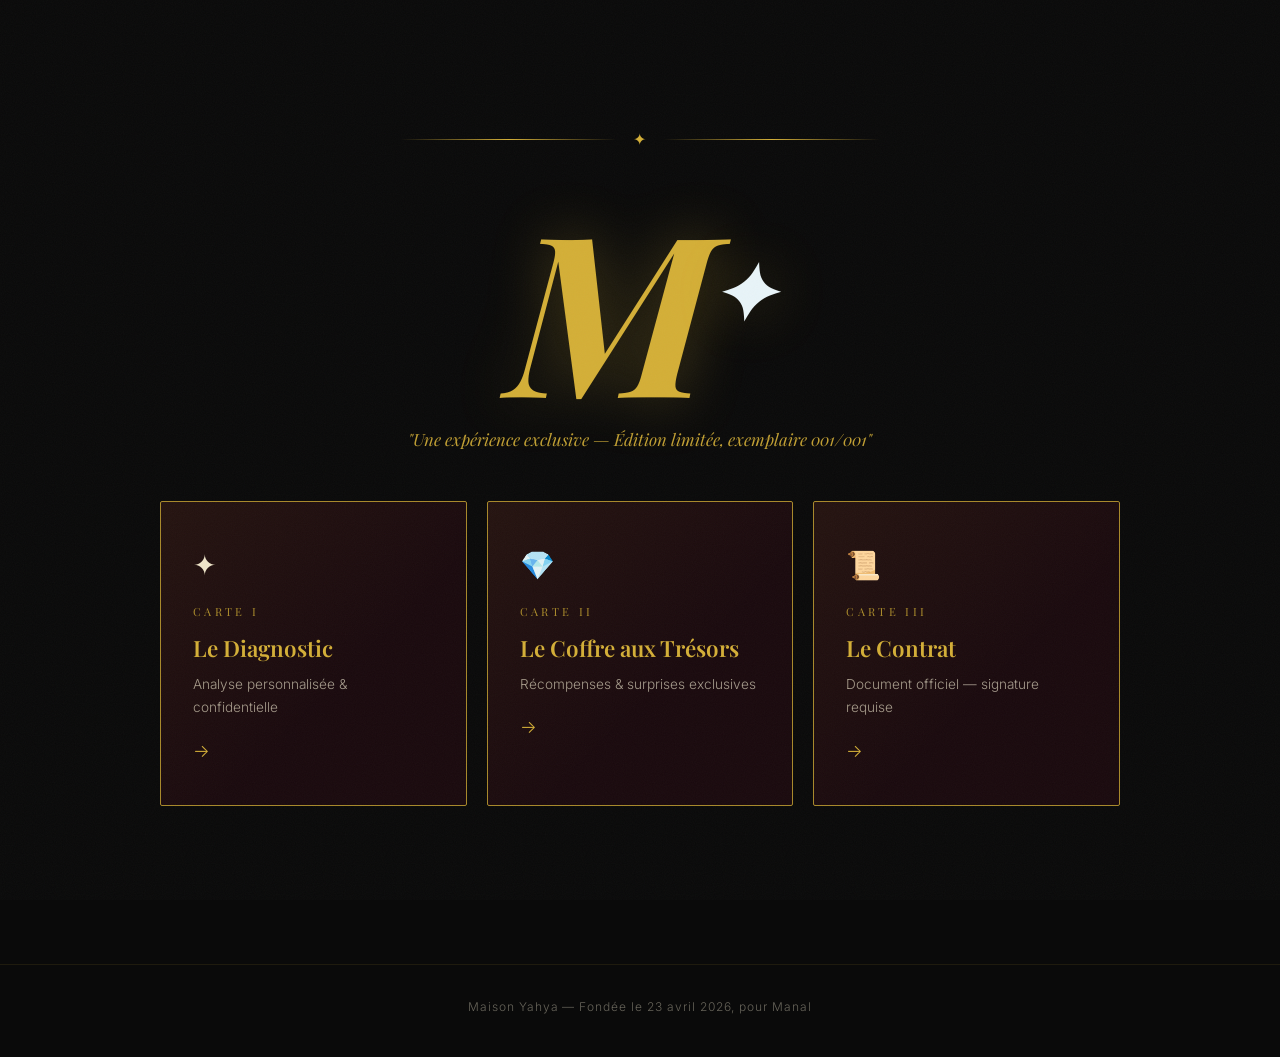
<file: index.html>
<!DOCTYPE html>
<html lang="fr">
<head>
  <meta charset="UTF-8" />
  <meta name="viewport" content="width=device-width, initial-scale=1.0" />
  <title>MAISON YAHYA — Édition 001/001</title>
  <meta name="description" content="Une expérience web exclusive créée avec soin — Édition limitée, exemplaire 001/001." />
  <meta property="og:title" content="MAISON YAHYA — Édition 001/001" />
  <meta property="og:description" content="Une expérience exclusive, pour Manal." />
  <meta property="og:type" content="website" />
  <!-- SVG favicon: gold ✦ on #0a0a0a -->
  <link rel="icon" type="image/svg+xml" href="data:image/svg+xml,%3Csvg xmlns='http://www.w3.org/2000/svg' viewBox='0 0 32 32'%3E%3Crect width='32' height='32' fill='%230a0a0a'/%3E%3Ctext x='50%25' y='54%25' dominant-baseline='middle' text-anchor='middle' font-size='20' fill='%23d4af37'%3E%E2%9C%A6%3C/text%3E%3C/svg%3E" />
  <link rel="stylesheet" href="styles.css" />
</head>
<body>
  <main>
    <section class="hero" aria-label="Accueil Maison Yahya">
      <!-- Background sparkle diamonds -->
      <span class="bg-diamond" style="top:8%;left:12%;animation-delay:0s" aria-hidden="true">✦</span>
      <span class="bg-diamond" style="top:15%;right:18%;animation-delay:0.7s" aria-hidden="true">✦</span>
      <span class="bg-diamond" style="top:72%;left:7%;animation-delay:1.4s" aria-hidden="true">✦</span>
      <span class="bg-diamond" style="top:80%;right:10%;animation-delay:0.35s" aria-hidden="true">✦</span>
      <span class="bg-diamond" style="top:40%;left:4%;animation-delay:2.1s" aria-hidden="true">✦</span>
      <span class="bg-diamond" style="top:55%;right:5%;animation-delay:1.05s" aria-hidden="true">✦</span>
      <span class="bg-diamond" style="top:25%;left:48%;animation-delay:1.75s" aria-hidden="true">✦</span>
      <span class="bg-diamond" style="top:88%;left:55%;animation-delay:0.5s" aria-hidden="true">✦</span>

      <div class="luxury-divider" aria-hidden="true"><span>✦</span></div>

      <h1 class="hero-logo" aria-label="M — Maison Yahya">M<span class="diamond-accent" aria-hidden="true">✦</span></h1>

      <p class="hero-tagline"><em>"Une expérience exclusive — Édition limitée, exemplaire 001/001"</em></p>

      <nav class="cards-grid" aria-label="Collection Maison Yahya">
        <a class="luxury-card" href="diagnostic.html" aria-label="Accéder à Le Diagnostic — Analyse personnalisée et confidentielle">
          <div class="card-icon" aria-hidden="true">✦</div>
          <div class="card-numeral">Carte I</div>
          <div class="card-title">Le Diagnostic</div>
          <p class="card-subtitle">Analyse personnalisée &amp; confidentielle</p>
          <div class="card-arrow" aria-hidden="true">→</div>
        </a>
        <a class="luxury-card" href="coffre.html" aria-label="Accéder à Le Coffre aux Trésors — Récompenses et surprises exclusives">
          <div class="card-icon" aria-hidden="true">💎</div>
          <div class="card-numeral">Carte II</div>
          <div class="card-title">Le Coffre aux Trésors</div>
          <p class="card-subtitle">Récompenses &amp; surprises exclusives</p>
          <div class="card-arrow" aria-hidden="true">→</div>
        </a>
        <a class="luxury-card" href="contrat.html" aria-label="Accéder à Le Contrat — Document officiel, signature requise">
          <div class="card-icon" aria-hidden="true">📜</div>
          <div class="card-numeral">Carte III</div>
          <div class="card-title">Le Contrat</div>
          <p class="card-subtitle">Document officiel — signature requise</p>
          <div class="card-arrow" aria-hidden="true">→</div>
        </a>
      </nav>
    </section>
  </main>

  <footer class="site-footer">Maison Yahya — Fondée le 23 avril 2026, pour Manal</footer>

  <script src="app.js" defer></script>
</body>
</html>
</file>
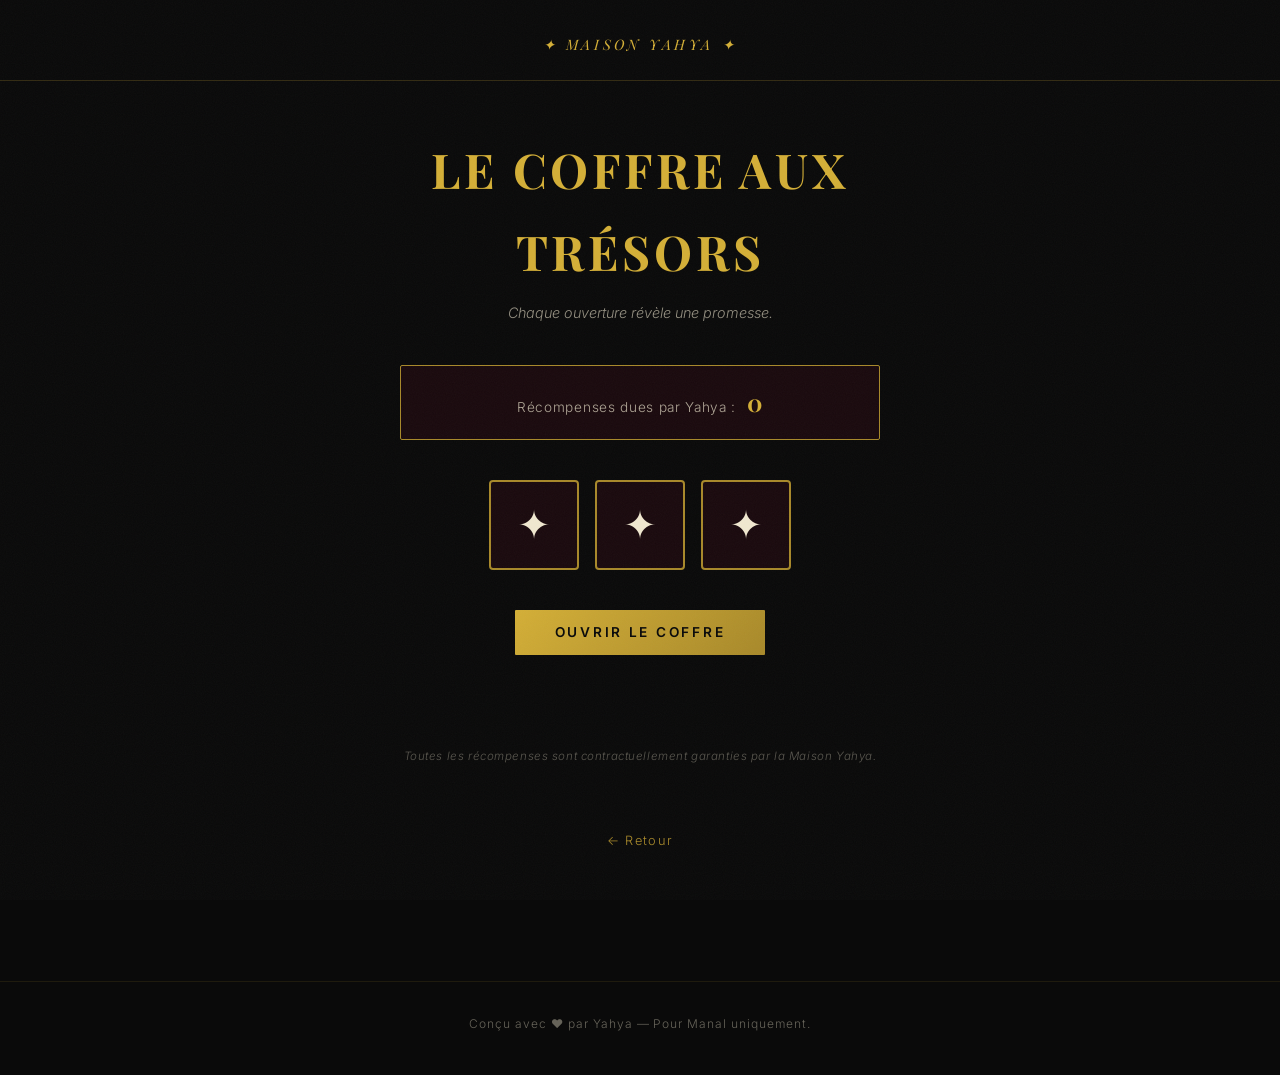
<file: coffre.html>
<!DOCTYPE html>
<html lang="fr">
<head>
  <meta charset="UTF-8" />
  <meta name="viewport" content="width=device-width, initial-scale=1.0" />
  <title>Le Coffre aux Trésors — Maison Yahya</title>
  <meta name="description" content="Chaque ouverture révèle une promesse — Le Coffre aux Trésors de Maison Yahya." />
  <!-- SVG favicon: gold ✦ on #0a0a0a -->
  <link rel="icon" type="image/svg+xml" href="data:image/svg+xml,%3Csvg xmlns='http://www.w3.org/2000/svg' viewBox='0 0 32 32'%3E%3Crect width='32' height='32' fill='%230a0a0a'/%3E%3Ctext x='50%25' y='54%25' dominant-baseline='middle' text-anchor='middle' font-size='20' fill='%23d4af37'%3E%E2%9C%A6%3C/text%3E%3C/svg%3E" />
  <link rel="stylesheet" href="styles.css" />
</head>
<body>
  <header class="maison-header">
    <p>✦ MAISON YAHYA ✦</p>
  </header>

  <main class="coffre-main">
    <h1>LE COFFRE AUX TRÉSORS</h1>
    <p class="coffre-sub"><em>Chaque ouverture révèle une promesse.</em></p>

    <div class="rewards-counter" role="status" aria-label="Compteur de récompenses">
      Récompenses dues par Yahya :
      <span id="count-display" aria-live="polite">0</span>
    </div>

    <div class="vault-display" aria-label="Affichage du coffre" aria-live="polite">
      <div class="slot" id="slot-0" aria-hidden="true"><div class="slot-inner" id="slot-inner-0">✦</div></div>
      <div class="slot" id="slot-1" aria-hidden="true"><div class="slot-inner" id="slot-inner-1">✦</div></div>
      <div class="slot" id="slot-2" aria-hidden="true"><div class="slot-inner" id="slot-inner-2">✦</div></div>
    </div>

    <button id="btn-ouvrir" class="btn-gold" aria-label="Ouvrir le coffre">OUVRIR LE COFFRE</button>

    <div id="result-message" class="result-message" aria-live="assertive" role="status"></div>

    <p class="coffre-fine-print">Toutes les récompenses sont contractuellement garanties par la Maison Yahya.</p>

    <a class="back-link" href="index.html" aria-label="Retour à la collection">← Retour</a>
  </main>

  <footer class="site-footer">Conçu avec ❤️ par Yahya — Pour Manal uniquement.</footer>

  <script src="app.js"></script>
  <script>
    const countEl = document.getElementById('count-display');
    const btnOuvrir = document.getElementById('btn-ouvrir');
    const resultMsg = document.getElementById('result-message');
    const rewardsCounter = document.querySelector('.rewards-counter');
    const slotInners = [
      document.getElementById('slot-inner-0'),
      document.getElementById('slot-inner-1'),
      document.getElementById('slot-inner-2')
    ];
    const slots = [
      document.getElementById('slot-0'),
      document.getElementById('slot-1'),
      document.getElementById('slot-2')
    ];
    const ALL_SYMBOLS = ['💎', '🍣', '❤️', '🌹', '👑', '✨'];

    // Init counter from localStorage
    countEl.textContent = getRewardsCount();

    // Animate a single slot: cycles through symbols every 80ms, stops after stopAfterMs
    function animateSlot(slotInnerEl, slotEl, stopAfterMs, finalSymbol) {
      slotEl.classList.add('spinning');
      let i = 0;
      const interval = setInterval(function () {
        slotInnerEl.textContent = ALL_SYMBOLS[i % ALL_SYMBOLS.length];
        i++;
      }, 80);
      setTimeout(function () {
        clearInterval(interval);
        slotInnerEl.textContent = finalSymbol;
        slotEl.classList.remove('spinning');
      }, stopAfterMs);
    }

    btnOuvrir.addEventListener('click', function () {
      // Disable button during spin
      btnOuvrir.disabled = true;
      resultMsg.textContent = '';

      const result = spinVault();

      // Animate each slot with staggered stop times
      animateSlot(slotInners[0], slots[0], 1000, result.symbols[0]);
      animateSlot(slotInners[1], slots[1], 1300, result.symbols[1]);
      animateSlot(slotInners[2], slots[2], 1600, result.symbols[2]);

      // Show result after last slot stops
      setTimeout(function () {
        resultMsg.textContent = result.message;

        if (result.isWin) {
          const newCount = incrementRewards();
          countEl.textContent = newCount;
          // Flash counter
          rewardsCounter.classList.remove('flash');
          void rewardsCounter.offsetWidth; // force reflow
          rewardsCounter.classList.add('flash');
          setTimeout(function () { rewardsCounter.classList.remove('flash'); }, 600);
        }

        if (result.isJackpot) {
          launchConfetti(3000);
          // Vault glow effect
          slots.forEach(function (s) { s.style.boxShadow = '0 0 30px rgba(212,175,55,0.8)'; });
          setTimeout(function () {
            slots.forEach(function (s) { s.style.boxShadow = ''; });
          }, 3200);
        }

        // Re-enable button
        btnOuvrir.disabled = false;
      }, 1800);
    });
  </script>
</body>
</html>
</file>
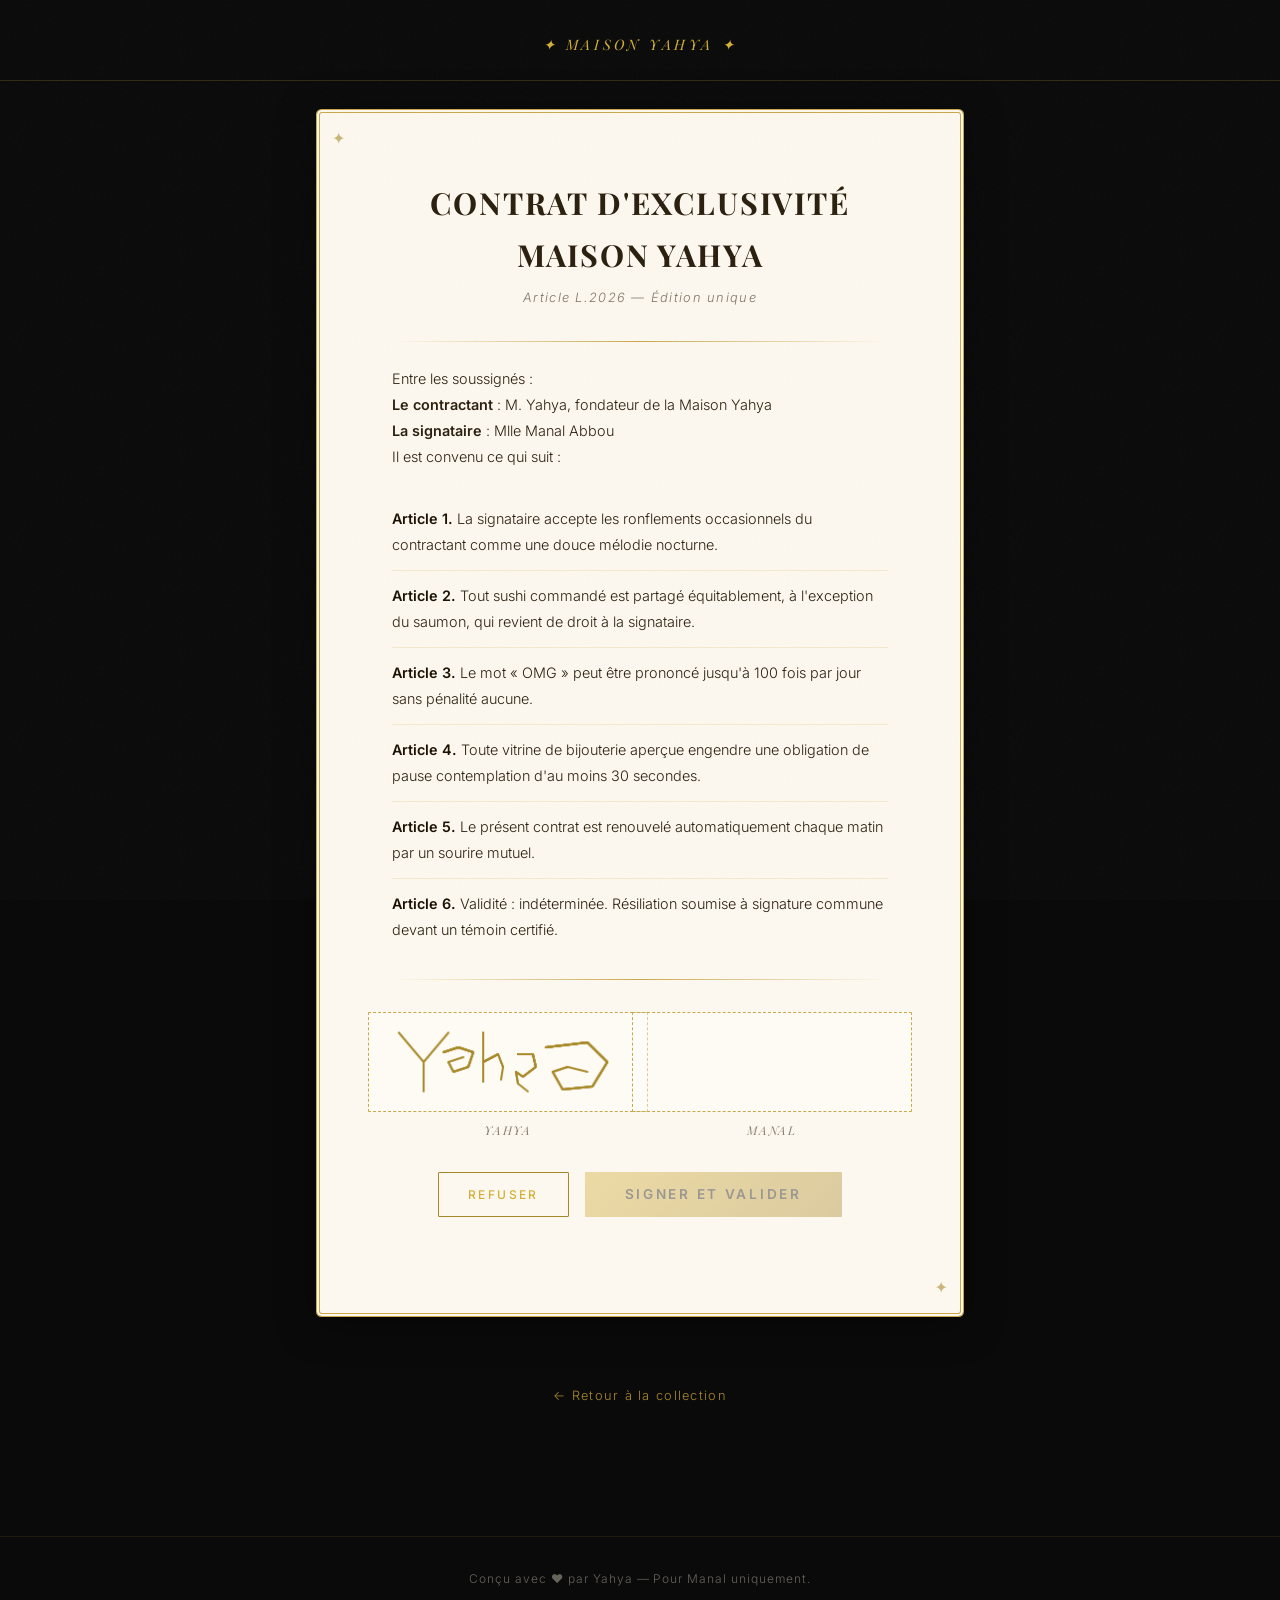
<file: contrat.html>
<!DOCTYPE html>
<html lang="fr">
<head>
  <meta charset="UTF-8" />
  <meta name="viewport" content="width=device-width, initial-scale=1.0" />
  <title>Le Contrat d'Exclusivité — Maison Yahya</title>
  <meta name="description" content="Contrat d'exclusivité officiel — Maison Yahya. Signature requise." />
  <!-- SVG favicon: gold ✦ on #0a0a0a -->
  <link rel="icon" type="image/svg+xml" href="data:image/svg+xml,%3Csvg xmlns='http://www.w3.org/2000/svg' viewBox='0 0 32 32'%3E%3Crect width='32' height='32' fill='%230a0a0a'/%3E%3Ctext x='50%25' y='54%25' dominant-baseline='middle' text-anchor='middle' font-size='20' fill='%23d4af37'%3E%E2%9C%A6%3C/text%3E%3C/svg%3E" />
  <link rel="stylesheet" href="styles.css" />
</head>
<body class="contract-page-body">
  <header class="maison-header">
    <p>✦ MAISON YAHYA ✦</p>
  </header>

  <main class="contract-main">
    <div class="contract-scroll" id="contract-scroll">
      <!-- Wax seal (hidden until signed) -->
      <div class="wax-seal" id="wax-seal" aria-hidden="true">
        <div class="wax-seal-symbol">✦ VALIDÉ ❤️ ✦</div>
        <div class="wax-seal-text">Maison Yahya 2026</div>
      </div>

      <header class="contract-header">
        <h1>CONTRAT D'EXCLUSIVITÉ<br>MAISON YAHYA</h1>
        <p class="contract-sub">Article L.2026 — Édition unique</p>
      </header>

      <div class="contract-divider" aria-hidden="true"></div>

      <section class="contract-parties" aria-label="Parties contractantes">
        <p>Entre les soussignés :</p>
        <p><strong>Le contractant</strong> : M. Yahya, fondateur de la Maison Yahya</p>
        <p><strong>La signataire</strong> : Mlle Manal Abbou</p>
        <p>Il est convenu ce qui suit :</p>
      </section>

      <ol class="contract-articles" aria-label="Articles du contrat">
        <li><strong>Article 1.</strong> La signataire accepte les ronflements occasionnels du contractant comme une douce mélodie nocturne.</li>
        <li><strong>Article 2.</strong> Tout sushi commandé est partagé équitablement, à l'exception du saumon, qui revient de droit à la signataire.</li>
        <li><strong>Article 3.</strong> Le mot « OMG » peut être prononcé jusqu'à 100 fois par jour sans pénalité aucune.</li>
        <li><strong>Article 4.</strong> Toute vitrine de bijouterie aperçue engendre une obligation de pause contemplation d'au moins 30 secondes.</li>
        <li><strong>Article 5.</strong> Le présent contrat est renouvelé automatiquement chaque matin par un sourire mutuel.</li>
        <li><strong>Article 6.</strong> Validité : indéterminée. Résiliation soumise à signature commune devant un témoin certifié.</li>
      </ol>

      <div class="contract-divider" aria-hidden="true"></div>

      <div class="signature-area" aria-label="Zone de signature">
        <div class="signature-box">
          <canvas id="sig-yahya" width="280" height="100" aria-label="Signature de Yahya (pré-remplie)"></canvas>
          <span class="sig-label">Yahya</span>
        </div>
        <div class="signature-box">
          <canvas id="sig-manal" width="280" height="100" aria-label="Zone de signature pour Manal"></canvas>
          <span class="sig-label">Manal</span>
        </div>
      </div>

      <div class="contract-buttons">
        <button id="btn-refuser" class="btn-ghost" aria-label="Refuser le contrat">REFUSER</button>
        <button id="btn-signer" class="btn-gold" disabled aria-label="Signer et valider le contrat">SIGNER ET VALIDER</button>
      </div>

      <p id="refuse-message" class="refuse-message" aria-live="polite" role="status"></p>
    </div>

    <p id="contract-confirmation" class="contract-confirmation" aria-live="polite" role="status">
      <em>Ce contrat est juridiquement contraignant pour les 80 prochaines années. Bienvenue, Mlle Abbou.</em>
    </p>

    <a class="back-link" href="index.html" aria-label="Retour à la collection">← Retour à la collection</a>
  </main>

  <footer class="site-footer">Conçu avec ❤️ par Yahya — Pour Manal uniquement.</footer>

  <script src="app.js"></script>
  <script>
    // ── Yahya pre-drawn signature ─────────────────────────────
    (function drawYahyaSignature() {
      const canvas = document.getElementById('sig-yahya');
      const ctx = canvas.getContext('2d');
      // Scale for device pixel ratio
      const dpr = window.devicePixelRatio || 1;
      canvas.width = 280 * dpr;
      canvas.height = 100 * dpr;
      canvas.style.width = '280px';
      canvas.style.height = '100px';
      ctx.scale(dpr, dpr);

      ctx.strokeStyle = '#a8892a';
      ctx.lineWidth = 2;
      ctx.lineCap = 'round';
      ctx.lineJoin = 'round';

      // Cursive Y-shaped signature path animated segment by segment
      const segments = [
        // Y left stroke
        [[30, 20], [55, 50]],
        // Y right stroke
        [[80, 20], [55, 50]],
        // Y vertical stem
        [[55, 50], [55, 80]],
        // a curve
        [[75, 40], [90, 35], [105, 40], [100, 55], [85, 60], [80, 50], [95, 45]],
        // h stroke
        [[115, 20], [115, 70], [115, 50], [130, 42], [135, 55], [133, 68]],
        // y / a
        [[150, 42], [165, 42], [168, 55], [155, 65], [148, 60], [150, 72], [160, 80]],
        // a flourish
        [[178, 35], [220, 30], [240, 50], [225, 75], [195, 78], [185, 60], [200, 55], [220, 60]]
      ];

      let segIdx = 0;
      let pointIdx = 1;

      function drawNext() {
        if (segIdx >= segments.length) return;
        const seg = segments[segIdx];
        if (pointIdx === 1) {
          ctx.beginPath();
          ctx.moveTo(seg[0][0], seg[0][1]);
        }
        const pt = seg[pointIdx];
        ctx.lineTo(pt[0], pt[1]);
        ctx.stroke();

        pointIdx++;
        if (pointIdx >= seg.length) {
          segIdx++;
          pointIdx = 1;
        }
        setTimeout(drawNext, 25);
      }
      setTimeout(drawNext, 200);
    })();

    // ── Manal's signature canvas ──────────────────────────────
    (function setupManalCanvas() {
      const canvas = document.getElementById('sig-manal');
      const ctx = canvas.getContext('2d');
      const dpr = window.devicePixelRatio || 1;
      canvas.width = 280 * dpr;
      canvas.height = 100 * dpr;
      canvas.style.width = '280px';
      canvas.style.height = '100px';
      ctx.scale(dpr, dpr);

      ctx.strokeStyle = '#2a1f0e';
      ctx.lineWidth = 2;
      ctx.lineCap = 'round';
      ctx.lineJoin = 'round';

      let drawing = false;
      let strokeCount = 0;
      let lastX = 0, lastY = 0;
      const btnSigner = document.getElementById('btn-signer');

      function getPos(e) {
        const rect = canvas.getBoundingClientRect();
        const scaleX = 280 / rect.width;
        const scaleY = 100 / rect.height;
        if (e.touches) {
          return {
            x: (e.touches[0].clientX - rect.left) * scaleX,
            y: (e.touches[0].clientY - rect.top) * scaleY
          };
        }
        return {
          x: (e.clientX - rect.left) * scaleX,
          y: (e.clientY - rect.top) * scaleY
        };
      }

      function startDraw(e) {
        e.preventDefault();
        drawing = true;
        strokeCount++;
        const pos = getPos(e);
        lastX = pos.x;
        lastY = pos.y;
        ctx.beginPath();
        ctx.moveTo(lastX, lastY);
        if (strokeCount >= 3) {
          btnSigner.disabled = false;
        }
      }

      function draw(e) {
        e.preventDefault();
        if (!drawing) return;
        const pos = getPos(e);
        ctx.lineTo(pos.x, pos.y);
        ctx.stroke();
        lastX = pos.x;
        lastY = pos.y;
      }

      function stopDraw(e) {
        if (e) e.preventDefault();
        drawing = false;
      }

      canvas.addEventListener('mousedown', startDraw);
      canvas.addEventListener('mousemove', draw);
      canvas.addEventListener('mouseup', stopDraw);
      canvas.addEventListener('mouseleave', stopDraw);
      canvas.addEventListener('touchstart', startDraw, { passive: false });
      canvas.addEventListener('touchmove', draw, { passive: false });
      canvas.addEventListener('touchend', stopDraw, { passive: false });
    })();

    // ── Refuse button — runs away from cursor ─────────────────
    (function setupRefuseButton() {
      const btnRefuser = document.getElementById('btn-refuser');
      const refuseMsg = document.getElementById('refuse-message');
      let attemptCount = 0;

      btnRefuser.addEventListener('mouseenter', function () {
        attemptCount++;
        if (attemptCount > 5) {
          refuseMsg.textContent = 'Tu peux essayer, mais c\'est inutile 😉';
          return;
        }
        // Move to a random position within viewport, fixed positioning
        const vw = window.innerWidth;
        const vh = window.innerHeight;
        const margin = 60;
        const newX = Math.random() * (vw - 2 * margin) + margin;
        const newY = Math.random() * (vh - 2 * margin) + margin;
        btnRefuser.style.position = 'fixed';
        btnRefuser.style.left = newX + 'px';
        btnRefuser.style.top = newY + 'px';
        btnRefuser.style.zIndex = '1000';
      });
    })();

    // ── Sign button ───────────────────────────────────────────
    (function setupSignButton() {
      const btnSigner = document.getElementById('btn-signer');
      const waxSeal = document.getElementById('wax-seal');
      const confirmation = document.getElementById('contract-confirmation');

      btnSigner.addEventListener('click', function () {
        // Show wax seal with stamp animation
        waxSeal.style.display = 'flex';
        waxSeal.removeAttribute('aria-hidden');
        // Force reflow before adding class
        void waxSeal.offsetWidth;
        waxSeal.classList.add('stamped');

        // After 700ms show confirmation + confetti
        setTimeout(function () {
          confirmation.style.display = 'block';
          launchConfetti(2000);
        }, 700);

        btnSigner.disabled = true;
      });
    })();
  </script>
</body>
</html>
</file>
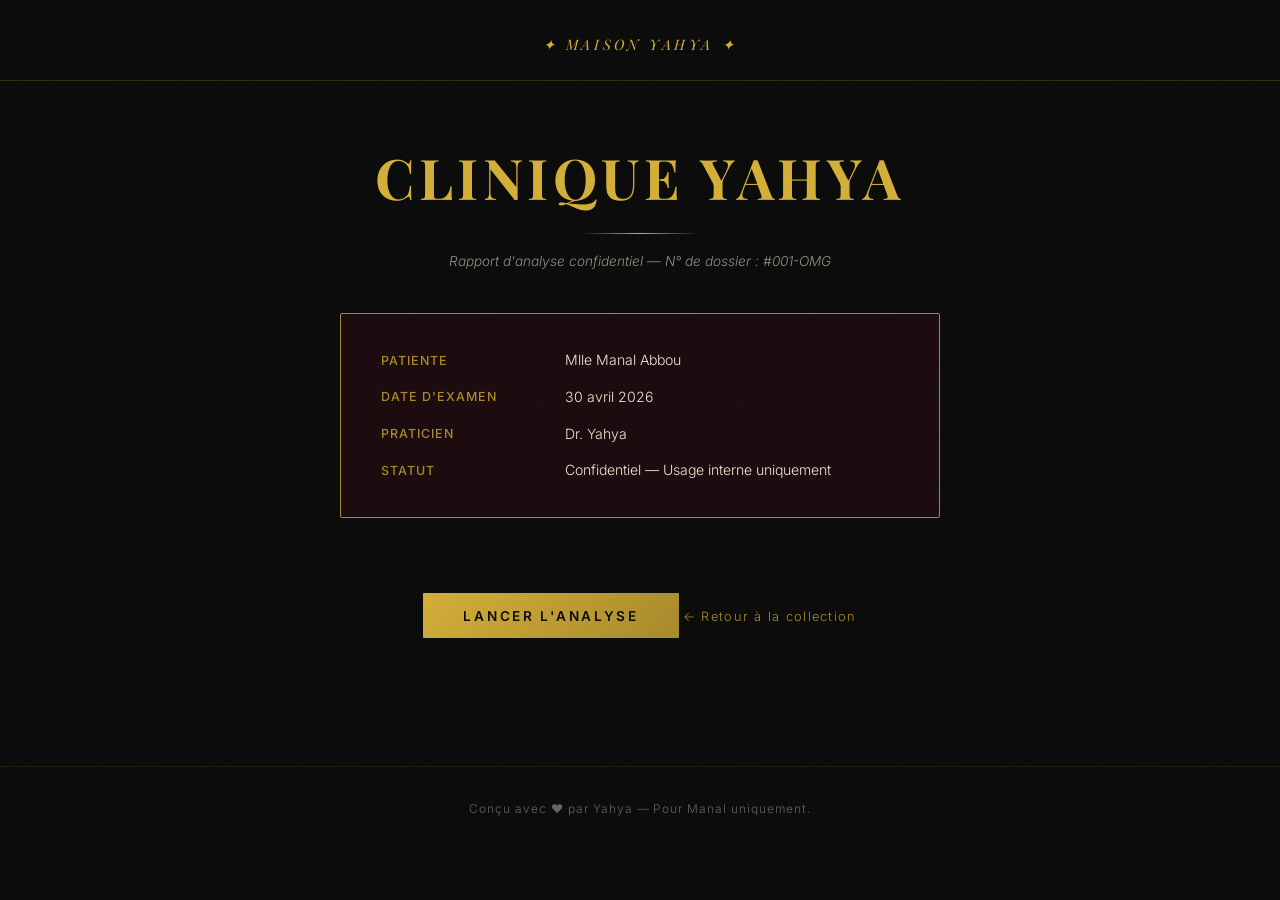
<file: diagnostic.html>
<!DOCTYPE html>
<html lang="fr">
<head>
  <meta charset="UTF-8" />
  <meta name="viewport" content="width=device-width, initial-scale=1.0" />
  <title>Le Diagnostic — Clinique Yahya</title>
  <meta name="description" content="Rapport d'analyse confidentiel — Clinique Yahya." />
  <!-- SVG favicon: gold ✦ on #0a0a0a -->
  <link rel="icon" type="image/svg+xml" href="data:image/svg+xml,%3Csvg xmlns='http://www.w3.org/2000/svg' viewBox='0 0 32 32'%3E%3Crect width='32' height='32' fill='%230a0a0a'/%3E%3Ctext x='50%25' y='54%25' dominant-baseline='middle' text-anchor='middle' font-size='20' fill='%23d4af37'%3E%E2%9C%A6%3C/text%3E%3C/svg%3E" />
  <link rel="stylesheet" href="styles.css" />
</head>
<body>
  <header class="maison-header">
    <p>✦ MAISON YAHYA ✦</p>
  </header>

  <main class="diagnostic-main">
    <div class="clinic-header">
      <h1>CLINIQUE YAHYA</h1>
      <div class="clinic-underline" aria-hidden="true"></div>
      <p class="clinic-subheader">Rapport d'analyse confidentiel — N° de dossier : #001-OMG</p>
    </div>

    <div class="patient-card" role="region" aria-label="Informations patient">
      <table>
        <tbody>
          <tr>
            <td>Patiente</td>
            <td>Mlle Manal Abbou</td>
          </tr>
          <tr>
            <td>Date d'examen</td>
            <td>30 avril 2026</td>
          </tr>
          <tr>
            <td>Praticien</td>
            <td>Dr. Yahya</td>
          </tr>
          <tr>
            <td>Statut</td>
            <td>Confidentiel — Usage interne uniquement</td>
          </tr>
        </tbody>
      </table>
    </div>

    <button id="btn-analyse" class="btn-gold" aria-label="Lancer l'analyse">Lancer l'analyse</button>

    <div id="analysis-container" aria-live="polite">
      <div id="spinner" class="diamond-spinner" aria-label="Analyse en cours…">✦</div>

      <ol class="check-list" id="check-list" aria-label="Résultats d'analyse">
        <li class="check-item">
          <span class="check-icon" aria-hidden="true">✓</span>
          <span>Analyse du taux de « OMG » quotidien… 47/jour — au-dessus de la moyenne nationale</span>
        </li>
        <li class="check-item">
          <span class="check-icon" aria-hidden="true">✓</span>
          <span>Évaluation de l'affinité aux sushis… 99,8 % — saumon prédominant</span>
        </li>
        <li class="check-item">
          <span class="check-icon" aria-hidden="true">✓</span>
          <span>Test de sensibilité aux diamants… niveau critique 💎</span>
        </li>
        <li class="check-item">
          <span class="check-icon" aria-hidden="true">✓</span>
          <span>Mesure de la tolérance aux ronflements… à surveiller 😴</span>
        </li>
        <li class="check-item">
          <span class="check-icon" aria-hidden="true">✓</span>
          <span>Calcul de l'indice de beauté… hors barème</span>
        </li>
        <li class="check-item">
          <span class="check-icon" aria-hidden="true">✓</span>
          <span>Détection de symptômes amoureux… positif</span>
        </li>
      </ol>

      <article id="diagnostic-final" class="diagnostic-final" aria-label="Diagnostic final">
        <h2>Diagnostic Final</h2>
        <p>Patiente atteinte d'un syndrome rare et incurable :<br><em>être la copine parfaite de Yahya.</em></p>
        <p><strong>Pronostic</strong> : excellent.<br>
        <strong>Traitement recommandé</strong> : sushis en illimité, diamants à exposer régulièrement, ronflements à tolérer avec tendresse.</p>
        <p class="signature">Signé, Dr. Yahya — Maison Yahya</p>
      </article>
    </div>

    <a class="back-link" href="index.html" aria-label="Retour à la collection">← Retour à la collection</a>
  </main>

  <footer class="site-footer">Conçu avec ❤️ par Yahya — Pour Manal uniquement.</footer>

  <script src="app.js"></script>
  <script>
    // Hide analysis container and check items on load
    const container = document.getElementById('analysis-container');
    const spinner = document.getElementById('spinner');
    const checkItems = document.querySelectorAll('.check-item');
    const diagnosticFinal = document.getElementById('diagnostic-final');
    const btnAnalyse = document.getElementById('btn-analyse');

    container.style.display = 'none';
    checkItems.forEach(item => { item.style.animationName = 'none'; item.style.opacity = '0'; });
    diagnosticFinal.style.animationName = 'none';
    diagnosticFinal.style.opacity = '0';

    btnAnalyse.addEventListener('click', function () {
      // Hide button
      btnAnalyse.style.display = 'none';

      // Show container with spinner
      container.style.display = 'block';
      spinner.style.display = 'inline-block';

      // After 1.5s, hide spinner and reveal check items one by one
      setTimeout(function () {
        spinner.style.display = 'none';

        checkItems.forEach(function (item, index) {
          setTimeout(function () {
            item.style.animationName = 'check-appear';
            item.style.opacity = '1';
            // Show final diagnostic after all checks
            if (index === checkItems.length - 1) {
              setTimeout(function () {
                diagnosticFinal.style.animationName = 'slide-up';
                diagnosticFinal.style.opacity = '1';
              }, 800);
            }
          }, index * 1200);
        });
      }, 1500);
    });
  </script>
</body>
</html>
</file>
<file: styles.css>
/* ============================================================
   MAISON YAHYA — Global Luxury Stylesheet
   ============================================================ */

@import url('https://fonts.googleapis.com/css2?family=Playfair+Display:ital,wght@0,400;0,600;0,700;1,400;1,600&family=Inter:wght@300;400;500;600&display=swap');

/* ── Custom Properties ─────────────────────────────────────── */
:root {
  --color-bg: #0a0a0a;
  --color-bg-burg: #1a0a0e;
  --color-gold: #d4af37;
  --color-gold-dark: #a8892a;
  --color-red: #c41e3a;
  --color-cream: #f5f5dc;
  --color-diamond: #e8f4f8;
  --color-text: #f0e8d0;
  --font-serif: 'Playfair Display', Georgia, serif;
  --font-sans: 'Inter', system-ui, sans-serif;
  --transition: 300ms ease;
  --shadow-gold: 0 0 20px rgba(212,175,55,0.25);
  --shadow-gold-hover: 0 8px 40px rgba(212,175,55,0.45);
}

/* ── Base Reset ─────────────────────────────────────────────── */
*, *::before, *::after {
  box-sizing: border-box;
  margin: 0;
  padding: 0;
}

html {
  font-size: 16px;
  scroll-behavior: smooth;
}

body {
  background-color: var(--color-bg);
  color: var(--color-text);
  font-family: var(--font-sans);
  font-weight: 300;
  line-height: 1.7;
  min-height: 100vh;
  overflow-x: hidden;
  position: relative;
}

/* Film grain overlay via SVG */
body::after {
  content: '';
  position: fixed;
  inset: 0;
  pointer-events: none;
  z-index: 9998;
  opacity: 0.035;
  background-image: url("data:image/svg+xml,%3Csvg xmlns='http://www.w3.org/2000/svg' width='200' height='200'%3E%3Cfilter id='n'%3E%3CfeTurbulence type='fractalNoise' baseFrequency='0.9' numOctaves='4' stitchTiles='stitch'/%3E%3C/filter%3E%3Crect width='200' height='200' filter='url(%23n)' opacity='1'/%3E%3C/svg%3E");
}

a {
  color: inherit;
  text-decoration: none;
}

img, svg {
  display: block;
  max-width: 100%;
}

/* ── Luxury Divider ─────────────────────────────────────────── */
.luxury-divider {
  display: flex;
  align-items: center;
  gap: 1rem;
  width: 100%;
  max-width: 480px;
  margin: 0 auto 2.5rem;
}

.luxury-divider::before,
.luxury-divider::after {
  content: '';
  flex: 1;
  height: 1px;
  background: linear-gradient(90deg, transparent, var(--color-gold), transparent);
}

.luxury-divider span {
  color: var(--color-gold);
  font-size: 1rem;
  letter-spacing: 0.05em;
  flex-shrink: 0;
}

/* ── Maison Header ──────────────────────────────────────────── */
.maison-header {
  text-align: center;
  padding: 2rem 1.5rem 1.5rem;
  border-bottom: 1px solid rgba(212,175,55,0.2);
  margin-bottom: 0;
}

.maison-header p {
  font-family: var(--font-serif);
  font-style: italic;
  color: var(--color-gold);
  font-size: clamp(0.75rem, 2vw, 0.9rem);
  letter-spacing: 0.25em;
  text-transform: uppercase;
}

/* ── Luxury Card ────────────────────────────────────────────── */
.luxury-card {
  display: block;
  position: relative;
  background-color: var(--color-bg-burg);
  border: 1px solid var(--color-gold-dark);
  border-radius: 2px;
  padding: 2.5rem 2rem;
  transition: transform var(--transition), box-shadow var(--transition);
  overflow: hidden;
  cursor: pointer;
}

.luxury-card::before {
  content: '';
  position: absolute;
  inset: 0;
  background: linear-gradient(135deg, rgba(212,175,55,0.06) 0%, transparent 60%);
  pointer-events: none;
}

.luxury-card:hover,
.luxury-card:focus-visible {
  transform: translateY(-6px);
  box-shadow: var(--shadow-gold-hover);
  border-color: var(--color-gold);
  outline: none;
}

.card-icon {
  font-size: 1.75rem;
  margin-bottom: 0.75rem;
}

.card-numeral {
  font-family: var(--font-serif);
  font-size: 0.7rem;
  letter-spacing: 0.3em;
  text-transform: uppercase;
  color: var(--color-gold-dark);
  margin-bottom: 0.5rem;
}

.card-title {
  font-family: var(--font-serif);
  font-size: clamp(1.1rem, 3vw, 1.4rem);
  font-weight: 600;
  color: var(--color-gold);
  margin-bottom: 0.4rem;
}

.card-subtitle {
  font-size: 0.85rem;
  color: rgba(240,232,208,0.65);
  margin-bottom: 1rem;
}

.card-arrow {
  font-size: 1.1rem;
  color: var(--color-gold);
  transition: transform var(--transition);
}

.luxury-card:hover .card-arrow,
.luxury-card:focus-visible .card-arrow {
  transform: translateX(6px);
}

/* ── Buttons ────────────────────────────────────────────────── */
.btn-gold {
  display: inline-block;
  background: linear-gradient(135deg, var(--color-gold) 0%, var(--color-gold-dark) 100%);
  color: var(--color-bg);
  font-family: var(--font-sans);
  font-size: 0.85rem;
  font-weight: 600;
  letter-spacing: 0.2em;
  text-transform: uppercase;
  padding: 0.9rem 2.5rem;
  border: none;
  border-radius: 1px;
  cursor: pointer;
  transition: opacity var(--transition), transform var(--transition), box-shadow var(--transition);
}

.btn-gold:hover:not(:disabled),
.btn-gold:focus-visible:not(:disabled) {
  opacity: 0.88;
  transform: translateY(-2px);
  box-shadow: var(--shadow-gold-hover);
  outline: none;
}

.btn-gold:disabled {
  opacity: 0.4;
  cursor: not-allowed;
}

.btn-ghost {
  display: inline-block;
  background: transparent;
  color: var(--color-gold);
  font-family: var(--font-sans);
  font-size: 0.75rem;
  font-weight: 500;
  letter-spacing: 0.2em;
  text-transform: uppercase;
  padding: 0.7rem 1.8rem;
  border: 1px solid var(--color-gold-dark);
  border-radius: 1px;
  cursor: pointer;
  transition: background var(--transition), color var(--transition);
}

.btn-ghost:hover,
.btn-ghost:focus-visible {
  background: rgba(212,175,55,0.1);
  outline: none;
}

/* ── Diamond Spinner ────────────────────────────────────────── */
.diamond-spinner {
  display: inline-block;
  font-size: 2.5rem;
  color: var(--color-gold);
  animation: spin-slow 1.5s linear infinite;
}

/* ── Site Footer ────────────────────────────────────────────── */
.site-footer {
  text-align: center;
  padding: 2rem 1rem 2.5rem;
  font-size: 0.75rem;
  color: rgba(240,232,208,0.4);
  letter-spacing: 0.08em;
  border-top: 1px solid rgba(212,175,55,0.1);
  margin-top: 4rem;
}

/* ── Back Link ──────────────────────────────────────────────── */
.back-link {
  display: inline-block;
  margin-top: 3rem;
  font-size: 0.8rem;
  color: var(--color-gold-dark);
  letter-spacing: 0.1em;
  transition: color var(--transition);
}

.back-link:hover,
.back-link:focus-visible {
  color: var(--color-gold);
  outline: none;
}

/* ── Hero ───────────────────────────────────────────────────── */
.hero {
  position: relative;
  min-height: 100vh;
  display: flex;
  flex-direction: column;
  align-items: center;
  justify-content: center;
  padding: 4rem 1.5rem 2rem;
  overflow: hidden;
  animation: fade-in 1s ease both;
}

.hero-logo {
  font-family: var(--font-serif);
  font-size: clamp(7rem, 20vw, 14rem);
  font-weight: 700;
  font-style: italic;
  color: var(--color-gold);
  line-height: 1;
  letter-spacing: -0.02em;
  text-shadow: 0 0 60px rgba(212,175,55,0.3);
  margin-bottom: 0.5rem;
}

.diamond-accent {
  display: inline-block;
  font-size: 0.35em;
  vertical-align: super;
  animation: spin-slow 20s linear infinite;
  color: var(--color-diamond);
}

.hero-tagline {
  font-family: var(--font-serif);
  font-style: italic;
  font-size: clamp(0.85rem, 2.5vw, 1.05rem);
  color: var(--color-gold);
  text-align: center;
  max-width: 500px;
  margin-bottom: 3rem;
  opacity: 0.9;
}

/* Background sparkle diamonds */
.bg-diamond {
  position: absolute;
  color: var(--color-gold);
  font-size: 0.65rem;
  pointer-events: none;
  animation: sparkle 3s ease-in-out infinite;
  opacity: 0;
}

/* ── Cards Grid ─────────────────────────────────────────────── */
.cards-grid {
  display: grid;
  grid-template-columns: 1fr;
  gap: 1.25rem;
  width: 100%;
  max-width: 960px;
  list-style: none;
}

@media (min-width: 768px) {
  .cards-grid {
    grid-template-columns: repeat(3, 1fr);
  }
}

/* ── Diagnostic Page ────────────────────────────────────────── */
.diagnostic-main {
  max-width: 680px;
  margin: 0 auto;
  padding: 3rem 1.5rem 4rem;
  text-align: center;
}

.clinic-header h1 {
  font-family: var(--font-serif);
  font-size: clamp(2rem, 6vw, 3.5rem);
  font-weight: 700;
  color: var(--color-gold);
  letter-spacing: 0.08em;
  margin-bottom: 0.5rem;
}

.clinic-underline {
  width: 120px;
  height: 1px;
  background: linear-gradient(90deg, transparent, var(--color-gold), transparent);
  margin: 0 auto 1rem;
}

.clinic-subheader {
  font-style: italic;
  font-size: 0.85rem;
  color: rgba(240,232,208,0.6);
  margin-bottom: 2.5rem;
}

.patient-card {
  background: var(--color-bg-burg);
  border: 1px solid var(--color-gold-dark);
  padding: 1.75rem 2rem;
  text-align: left;
  margin-bottom: 2.5rem;
  border-radius: 2px;
}

.patient-card table {
  width: 100%;
  border-collapse: collapse;
}

.patient-card td {
  padding: 0.4rem 0.5rem;
  font-size: 0.88rem;
}

.patient-card td:first-child {
  color: var(--color-gold-dark);
  font-weight: 500;
  white-space: nowrap;
  padding-right: 1.5rem;
  font-size: 0.78rem;
  letter-spacing: 0.08em;
  text-transform: uppercase;
}

.patient-card td:last-child {
  color: var(--color-text);
}

#analysis-container {
  margin-top: 2rem;
}

.check-list {
  list-style: none;
  text-align: left;
  margin: 2rem 0;
}

.check-item {
  display: flex;
  align-items: flex-start;
  gap: 0.75rem;
  padding: 0.6rem 0;
  font-size: 0.9rem;
  color: var(--color-text);
  opacity: 0;
  animation: check-appear 0.5s ease forwards;
  border-bottom: 1px solid rgba(212,175,55,0.08);
}

.check-item:last-child {
  border-bottom: none;
}

.check-icon {
  color: var(--color-gold);
  font-size: 0.9rem;
  flex-shrink: 0;
  margin-top: 0.1rem;
}

.diagnostic-final {
  background: var(--color-bg-burg);
  border: 1px solid var(--color-gold);
  border-radius: 2px;
  padding: 2rem 2rem 1.75rem;
  text-align: left;
  opacity: 0;
  animation: slide-up 0.6s ease forwards;
  box-shadow: var(--shadow-gold);
}

.diagnostic-final h2 {
  font-family: var(--font-serif);
  font-size: 1.1rem;
  font-weight: 700;
  color: var(--color-gold);
  letter-spacing: 0.12em;
  text-transform: uppercase;
  margin-bottom: 1rem;
}

.diagnostic-final p {
  font-size: 0.9rem;
  margin-bottom: 0.75rem;
  line-height: 1.75;
}

.diagnostic-final em {
  color: var(--color-gold);
  font-style: italic;
}

.diagnostic-final strong {
  color: var(--color-cream);
  font-weight: 600;
}

.diagnostic-final .signature {
  margin-top: 1.25rem;
  font-style: italic;
  font-size: 0.82rem;
  color: rgba(240,232,208,0.55);
  text-align: right;
}

/* ── Coffre Page ────────────────────────────────────────────── */
.coffre-main {
  max-width: 560px;
  margin: 0 auto;
  padding: 3rem 1.5rem 4rem;
  text-align: center;
}

.coffre-main h1 {
  font-family: var(--font-serif);
  font-size: clamp(1.8rem, 5vw, 3rem);
  font-weight: 700;
  color: var(--color-gold);
  letter-spacing: 0.08em;
  margin-bottom: 0.5rem;
}

.coffre-sub {
  font-style: italic;
  font-size: 0.9rem;
  color: rgba(240,232,208,0.6);
  margin-bottom: 2.5rem;
}

.rewards-counter {
  background: var(--color-bg-burg);
  border: 1px solid var(--color-gold-dark);
  border-radius: 2px;
  padding: 1rem 1.75rem;
  margin-bottom: 2.5rem;
  font-size: 0.85rem;
  color: rgba(240,232,208,0.7);
  letter-spacing: 0.05em;
}

.rewards-counter #count-display {
  font-family: var(--font-serif);
  font-size: 1.5rem;
  font-weight: 700;
  color: var(--color-gold);
  margin-left: 0.4rem;
}

.rewards-counter.flash {
  animation: counter-flash 0.5s ease;
}

.vault-display {
  display: flex;
  justify-content: center;
  gap: 1rem;
  margin-bottom: 2.5rem;
}

.slot {
  width: 90px;
  height: 90px;
  border: 2px solid var(--color-gold-dark);
  border-radius: 4px;
  background: var(--color-bg-burg);
  display: flex;
  align-items: center;
  justify-content: center;
  overflow: hidden;
  transition: box-shadow var(--transition);
}

.slot.spinning {
  box-shadow: var(--shadow-gold);
}

.slot-inner {
  font-size: 2.5rem;
  line-height: 1;
  transition: none;
}

.result-message {
  min-height: 2.5rem;
  font-family: var(--font-serif);
  font-style: italic;
  font-size: 1.05rem;
  color: var(--color-gold);
  margin: 1.25rem 0 1.5rem;
  transition: opacity var(--transition);
}

.coffre-fine-print {
  font-size: 0.72rem;
  color: rgba(240,232,208,0.35);
  letter-spacing: 0.05em;
  margin-top: 2rem;
  margin-bottom: 1rem;
  font-style: italic;
}

/* ── Contract Page ──────────────────────────────────────────── */
.contract-page-body {
  background: var(--color-bg);
}

.contract-main {
  max-width: 720px;
  margin: 0 auto;
  padding: 2rem 1.5rem 4rem;
  text-align: center;
}

.contract-scroll {
  position: relative;
  background: #fdf8ef;
  color: #2a1f0e;
  border-radius: 2px;
  padding: 3.5rem 3rem;
  margin-bottom: 1.5rem;
  box-shadow:
    0 0 0 1px #c9a84c,
    0 0 0 3px #fdf8ef,
    0 0 0 4px #c9a84c,
    0 6px 40px rgba(0,0,0,0.5);
  text-align: left;
}

.contract-scroll::before {
  content: '✦';
  position: absolute;
  top: 0.75rem;
  left: 0.75rem;
  color: var(--color-gold-dark);
  font-size: 1rem;
  opacity: 0.6;
}

.contract-scroll::after {
  content: '✦';
  position: absolute;
  bottom: 0.75rem;
  right: 0.75rem;
  color: var(--color-gold-dark);
  font-size: 1rem;
  opacity: 0.6;
}

.contract-header {
  text-align: center;
  margin-bottom: 2rem;
}

.contract-header h1 {
  font-family: var(--font-serif);
  font-size: clamp(1.2rem, 3.5vw, 1.9rem);
  font-weight: 700;
  color: #2a1f0e;
  letter-spacing: 0.06em;
  margin-bottom: 0.4rem;
}

.contract-sub {
  font-style: italic;
  font-size: 0.8rem;
  color: rgba(42,31,14,0.6);
  letter-spacing: 0.1em;
}

.contract-divider {
  width: 100%;
  height: 1px;
  background: linear-gradient(90deg, transparent, #c9a84c, transparent);
  margin: 1.5rem 0;
}

.contract-parties {
  margin-bottom: 1.5rem;
  font-size: 0.9rem;
  line-height: 1.8;
}

.contract-parties strong {
  font-weight: 600;
}

.contract-articles {
  list-style: none;
  margin-bottom: 0.5rem;
}

.contract-articles li {
  padding: 0.8rem 0;
  font-size: 0.9rem;
  line-height: 1.75;
  border-bottom: 1px solid rgba(201,168,76,0.2);
}

.contract-articles li:last-child {
  border-bottom: none;
}

.contract-articles strong {
  font-weight: 600;
  color: #1a0f00;
}

.signature-area {
  display: flex;
  gap: 2rem;
  margin-top: 2rem;
  flex-wrap: wrap;
}

.signature-box {
  flex: 1;
  min-width: 220px;
  display: flex;
  flex-direction: column;
  align-items: center;
  gap: 0.5rem;
}

.signature-box canvas {
  border: 1px dashed #c9a84c;
  border-radius: 1px;
  background: rgba(255,255,255,0.4);
  touch-action: none;
  cursor: crosshair;
  width: 100%;
  max-width: 280px;
}

.sig-label {
  font-size: 0.75rem;
  letter-spacing: 0.15em;
  text-transform: uppercase;
  color: rgba(42,31,14,0.55);
  font-family: var(--font-serif);
  font-style: italic;
}

.contract-buttons {
  display: flex;
  gap: 1rem;
  justify-content: center;
  flex-wrap: wrap;
  margin: 2rem 0 0.5rem;
}

.refuse-message {
  text-align: center;
  font-style: italic;
  font-size: 0.82rem;
  color: var(--color-gold-dark);
  min-height: 1.5rem;
  margin-top: 0.5rem;
}

/* Wax seal */
.wax-seal {
  position: absolute;
  top: 50%;
  left: 50%;
  transform: translate(-50%, -50%) scale(0) rotate(-15deg);
  width: 140px;
  height: 140px;
  background: radial-gradient(circle at 40% 35%, #e03050, var(--color-red) 60%, #8b0e20);
  border-radius: 50%;
  display: flex;
  flex-direction: column;
  align-items: center;
  justify-content: center;
  color: #fdf8ef;
  font-size: 0.65rem;
  letter-spacing: 0.1em;
  text-align: center;
  box-shadow: 0 4px 20px rgba(0,0,0,0.4), inset 0 0 20px rgba(0,0,0,0.25);
  z-index: 10;
  pointer-events: none;
  transition: transform 0.6s cubic-bezier(0.175,0.885,0.32,1.275);
}

.wax-seal.stamped {
  transform: translate(-50%, -50%) scale(1) rotate(0deg);
  animation: stamp-down 0.6s cubic-bezier(0.175,0.885,0.32,1.275) both;
}

.wax-seal-symbol {
  font-size: 1.2rem;
  margin-bottom: 0.3rem;
  color: rgba(253,248,239,0.9);
}

.wax-seal-text {
  font-size: 0.55rem;
  text-transform: uppercase;
  letter-spacing: 0.12em;
  color: rgba(253,248,239,0.75);
}

.contract-confirmation {
  font-family: var(--font-serif);
  font-style: italic;
  font-size: 1rem;
  color: var(--color-gold);
  text-align: center;
  padding: 1.5rem;
  display: none;
}

/* ── Keyframe Animations ────────────────────────────────────── */
@keyframes sparkle {
  0%, 100% { opacity: 0; transform: scale(0.6) rotate(0deg); }
  50%       { opacity: 0.7; transform: scale(1) rotate(180deg); }
}

@keyframes spin-slow {
  from { transform: rotate(0deg); }
  to   { transform: rotate(360deg); }
}

@keyframes fade-in {
  from { opacity: 0; }
  to   { opacity: 1; }
}

@keyframes slide-up {
  from { opacity: 0; transform: translateY(30px); }
  to   { opacity: 1; transform: translateY(0); }
}

@keyframes check-appear {
  from { opacity: 0; transform: translateX(-12px); }
  to   { opacity: 1; transform: translateX(0); }
}

@keyframes slot-spin {
  0%   { transform: translateY(0); }
  100% { transform: translateY(-100%); }
}

@keyframes stamp-down {
  0%   { transform: translate(-50%, -80%) scale(1.4) rotate(-15deg); opacity: 0.6; }
  60%  { transform: translate(-50%, -50%) scale(0.9) rotate(2deg); }
  80%  { transform: translate(-50%, -50%) scale(1.05) rotate(-1deg); }
  100% { transform: translate(-50%, -50%) scale(1) rotate(0deg); opacity: 1; }
}

@keyframes counter-flash {
  0%, 100% { border-color: var(--color-gold-dark); }
  50%       { border-color: var(--color-gold); box-shadow: var(--shadow-gold); }
}

/* ── Reduced Motion ─────────────────────────────────────────── */
@media (prefers-reduced-motion: reduce) {
  *, *::before, *::after {
    animation-duration: 0.01ms !important;
    animation-iteration-count: 1 !important;
    transition-duration: 0.01ms !important;
  }
}

/* ── Responsive Breakpoints ─────────────────────────────────── */
@media (min-width: 375px) {
  .hero-logo {
    font-size: clamp(7rem, 22vw, 14rem);
  }
}

@media (min-width: 768px) {
  .diagnostic-main,
  .coffre-main,
  .contract-main {
    padding-left: 2.5rem;
    padding-right: 2.5rem;
  }

  .contract-scroll {
    padding: 4rem 4.5rem;
  }
}

@media (min-width: 1440px) {
  .hero {
    padding: 4rem 4rem 2rem;
  }

  .luxury-divider {
    max-width: 600px;
  }
}
</file>
